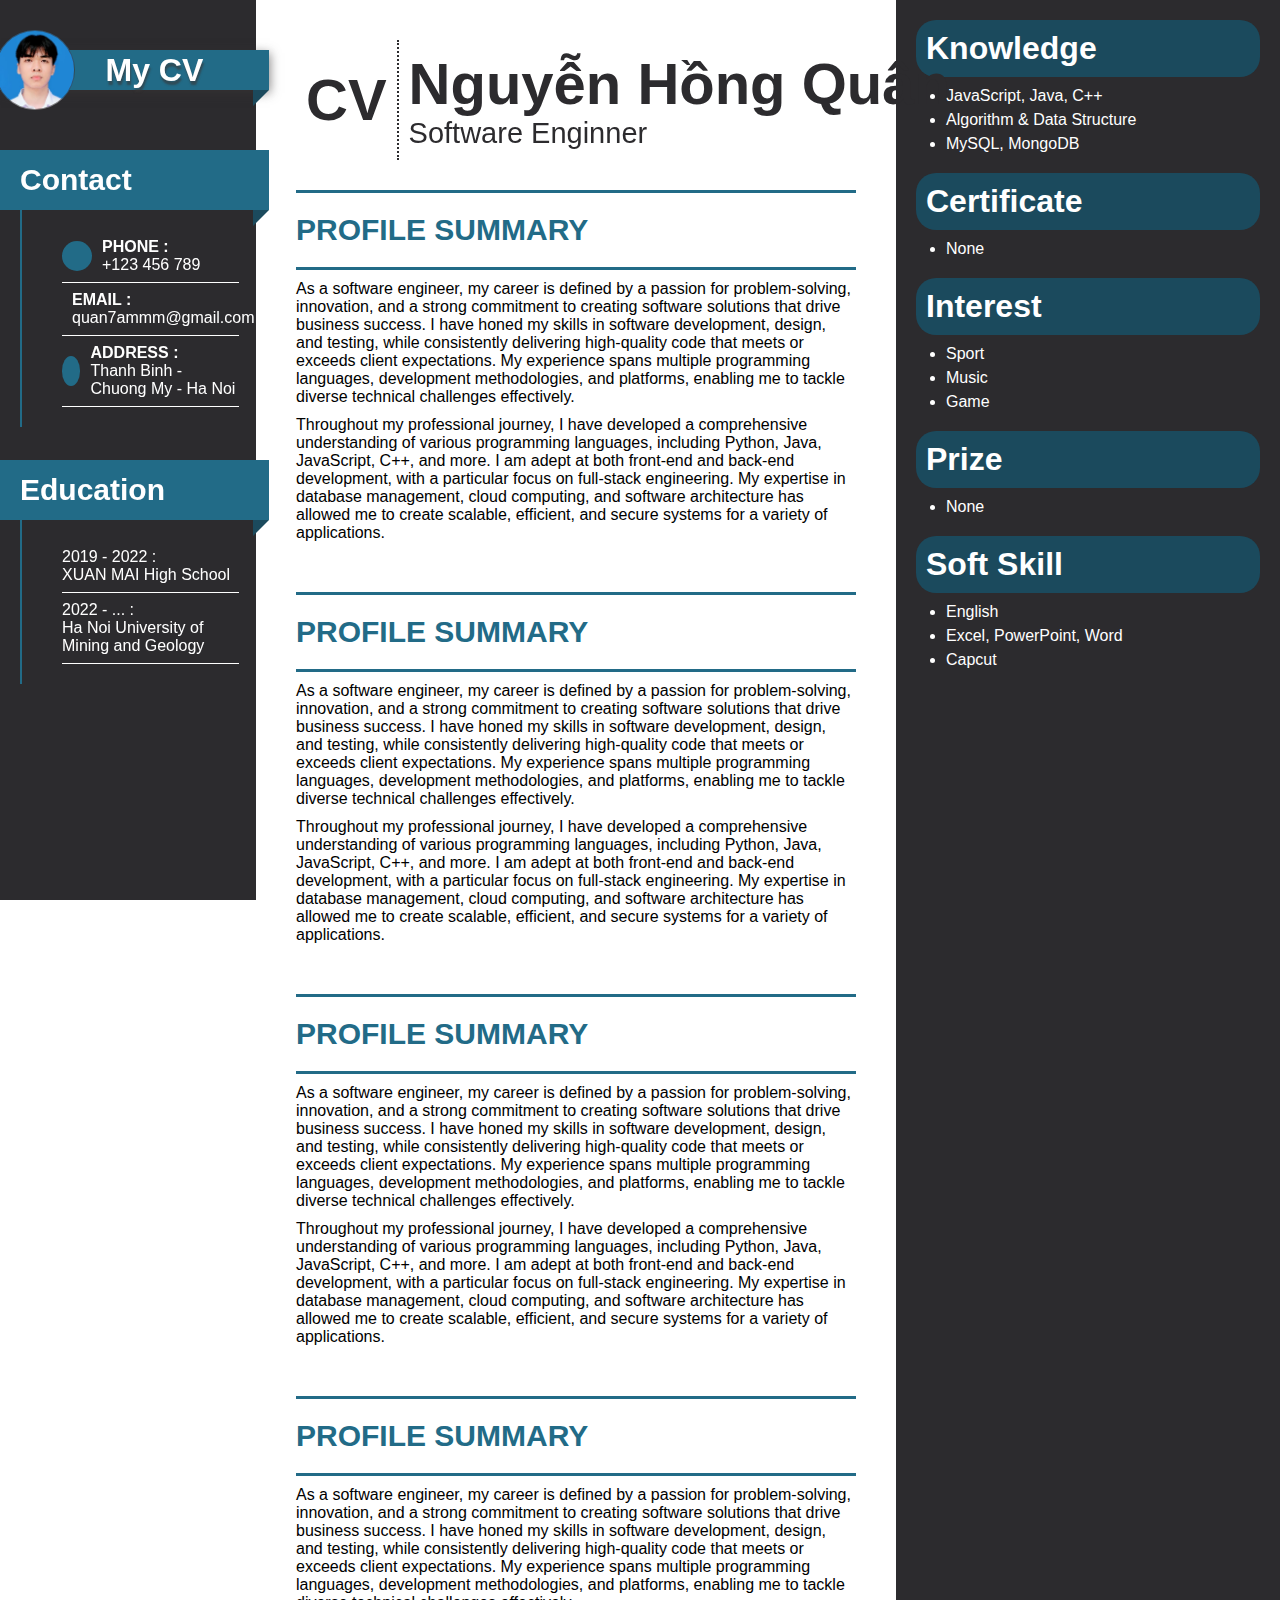
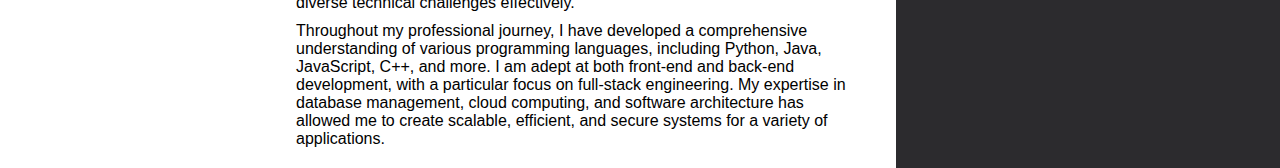
<file: CV/index.html>
<!DOCTYPE html>
<html lang="en">
<head>
  <meta charset="UTF-8">
  <meta name="viewport" content="width=device-width, initial-scale=1.0">
  <link rel="stylesheet" href="https://cdnjs.cloudflare.com/ajax/libs/font-awesome/6.6.0/css/all.min.css" integrity="sha512-Kc323vGBEqzTmouAECnVceyQqyqdsSiqLQISBL29aUW4U/M7pSPA/gEUZQqv1cwx4OnYxTxve5UMg5GT6L4JJg==" crossorigin="anonymous" referrerpolicy="no-referrer" />
  <link rel="stylesheet" href="./index.css">
  <title>Document</title>
</head>
<body>
  <div class="container">
    <div class="left-side">
      <div class="avatar">
        <h1>My CV</h1>
        <div class="avatar-img"></div>
      </div>

      <div class="path">
        <h1 class="path-item">Contact</h1>
        <ul class="list-item">
          <li>
            <i class="fa-solid fa-phone"></i>
            <div class="item-wrap">
              <p>Phone :</p>
              <span>+123 456 789</span>
            </div>
          </li>
          <li>
            <i class="fa-solid fa-envelope"></i>
            <div class="item-wrap">
              <p>Email :</p>
              <span>quan7ammm@gmail.com</span>
            </div>
          </li>
          <li>
            <i class="fa-solid fa-location-dot"></i>
            <div class="item-wrap">
              <p>Address :</p>
              <span>Thanh Binh - Chuong My - Ha Noi</span>
            </div>
          </li>
        </ul>
      </div>

      <div class="path second">
        <h1 class="path-item">Education</h1>
        <ul class="list-item second">
          <li>
            <p>2019 - 2022 :</p>
            <p>XUAN MAI High School</p>
          </li>
          <li>
            <p>2022 - ... :</p>
            <p>Ha Noi University of Mining and Geology</p>
          </li>
        </ul>
      </div> 


    </div>
    
    <div class="body-side">
      <div class="body-title">
        <h1>CV</h1>
        <div class="wrap-body-title">
          <h1>Nguyễn Hồng Quân </h1>
          <p>Software Enginner</p>
        </div>
      </div>
      <div class="pad"></div>
      <div class="body-desc">
        <div class="body-desc-title">Profile summary</div>
        <div class="body-desc-text">As a software engineer, my career is defined by a passion for problem-solving, innovation, and a strong commitment to creating software solutions that drive business success. I have honed my skills in software development, design, and testing, while consistently delivering high-quality code that meets or exceeds client expectations. My experience spans multiple programming languages, development methodologies, and platforms, enabling me to tackle diverse technical challenges effectively.</div>
        <div class="body-desc-text">Throughout my professional journey, I have developed a comprehensive understanding of various programming languages, including Python, Java, JavaScript, C++, and more. I am adept at both front-end and back-end development, with a particular focus on full-stack engineering. My expertise in database management, cloud computing, and software architecture has allowed me to create scalable, efficient, and secure systems for a variety of applications.</div>
      </div>
      <div class="body-desc">
        <div class="body-desc-title">Profile summary</div>
        <div class="body-desc-text">As a software engineer, my career is defined by a passion for problem-solving, innovation, and a strong commitment to creating software solutions that drive business success. I have honed my skills in software development, design, and testing, while consistently delivering high-quality code that meets or exceeds client expectations. My experience spans multiple programming languages, development methodologies, and platforms, enabling me to tackle diverse technical challenges effectively.</div>
        <div class="body-desc-text">Throughout my professional journey, I have developed a comprehensive understanding of various programming languages, including Python, Java, JavaScript, C++, and more. I am adept at both front-end and back-end development, with a particular focus on full-stack engineering. My expertise in database management, cloud computing, and software architecture has allowed me to create scalable, efficient, and secure systems for a variety of applications.</div>
      </div>
      <div class="body-desc">
        <div class="body-desc-title">Profile summary</div>
        <div class="body-desc-text">As a software engineer, my career is defined by a passion for problem-solving, innovation, and a strong commitment to creating software solutions that drive business success. I have honed my skills in software development, design, and testing, while consistently delivering high-quality code that meets or exceeds client expectations. My experience spans multiple programming languages, development methodologies, and platforms, enabling me to tackle diverse technical challenges effectively.</div>
        <div class="body-desc-text">Throughout my professional journey, I have developed a comprehensive understanding of various programming languages, including Python, Java, JavaScript, C++, and more. I am adept at both front-end and back-end development, with a particular focus on full-stack engineering. My expertise in database management, cloud computing, and software architecture has allowed me to create scalable, efficient, and secure systems for a variety of applications.</div>
      </div>
      <div class="body-desc">
        <div class="body-desc-title">Profile summary</div>
        <div class="body-desc-text">As a software engineer, my career is defined by a passion for problem-solving, innovation, and a strong commitment to creating software solutions that drive business success. I have honed my skills in software development, design, and testing, while consistently delivering high-quality code that meets or exceeds client expectations. My experience spans multiple programming languages, development methodologies, and platforms, enabling me to tackle diverse technical challenges effectively.</div>
        <div class="body-desc-text">Throughout my professional journey, I have developed a comprehensive understanding of various programming languages, including Python, Java, JavaScript, C++, and more. I am adept at both front-end and back-end development, with a particular focus on full-stack engineering. My expertise in database management, cloud computing, and software architecture has allowed me to create scalable, efficient, and secure systems for a variety of applications.</div>
      </div>
    </div>
    
    <div class="right-side">
      <div class="list-desc">
        <h1>Knowledge</h1>
        <ul class="list-desc-item">
          <li>JavaScript, Java, C++</li>
          <li>Algorithm & Data Structure</li>
          <li>MySQL, MongoDB</li>
        </ul>
      </div>
      <div class="list-desc">
        <h1>Certificate</h1>
        <ul class="list-desc-item">
          <li>None</li>
        </ul>
      </div>
      <div class="list-desc">
        <h1>Interest</h1>
        <ul class="list-desc-item">
          <li>Sport</li>
          <li>Music</li>
          <li>Game</li>
        </ul>
      </div>
      <div class="list-desc">
        <h1>Prize</h1>
        <ul class="list-desc-item">
          <li>None</li>
        </ul>
      </div>
      <div class="list-desc">
        <h1>Soft Skill</h1>
        <ul class="list-desc-item">
          <li>English</li>
          <li>Excel, PowerPoint, Word</li>
          <li>Capcut</li>
        </ul>
      </div>
      <iframe class="vid" width="560" height="315" src="https://www.youtube.com/embed/sX3oceoy_j0?si=3CqhazgQ-mMFdLfy" title="YouTube video player" frameborder="0" allow="accelerometer; autoplay; clipboard-write; encrypted-media; gyroscope; picture-in-picture; web-share" referrerpolicy="strict-origin-when-cross-origin" allowfullscreen></iframe>
    </div>

  </div>
  <script src="./index.js"></script>
</body>
</html>
</file>
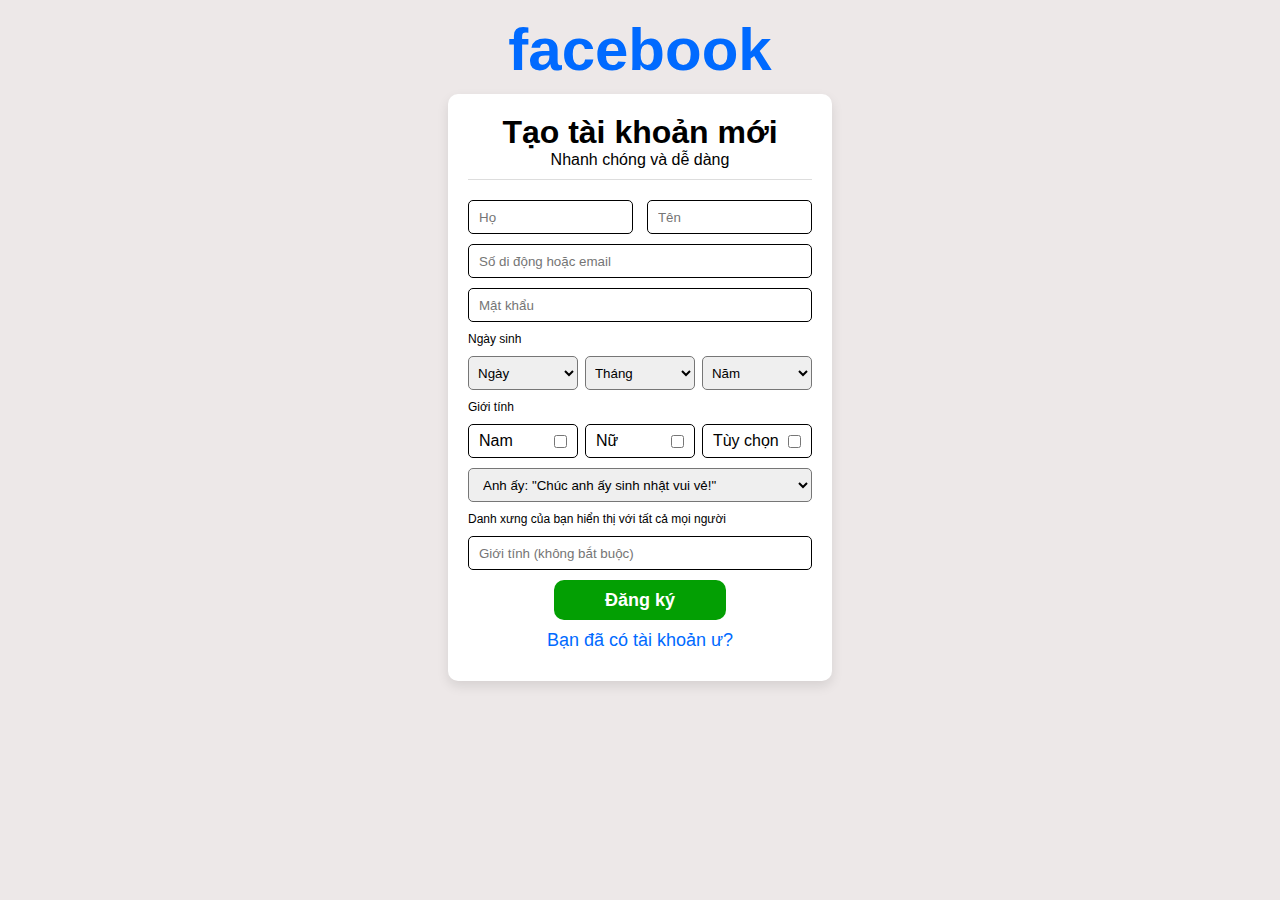
<file: FormFacebook/index.html>
<!DOCTYPE html>
<html lang="en">
<head>
  <meta charset="UTF-8">
  <meta name="viewport" content="width=device-width, initial-scale=1.0">
  <link rel="stylesheet" href="./index.css">
  <title>Document</title>
</head>
<body>
  <h1 class="title">facebook</h1>
  <form method="" class="container">
    <div class="wrap-header">
      <h1>Tạo tài khoản mới</h1>
      <p>Nhanh chóng và dễ dàng</p>
    </div>

    <div class="wrap-input">
      <div class="wrap-icon-input ">
        <input id="first-name" name="first-name" type="text" placeholder="Họ" class="input">
        <div class="icon">!</div>
      </div>
      <div class="wrap-icon-input">
        <input id="last-name" name="last-name" type="text" placeholder="Tên" class="input">
        <div class="icon">!</div>
      </div>
    </div>
    <div class="wrap-icon-input">
      <input id="phone" name="phone" class="input-full input" type="text" placeholder="Số di động hoặc email">
    </div>
    <div class="wrap-icon-input">
      <input id="password" name="password" class="input-full input" type="password" placeholder="Mật khẩu">
    </div>
    <!-- <span>Vui lòng nhập trường này</span> -->

    <p class="title-input">Ngày sinh</p>
    <div class="wrap-select">
      <select name="day" id="select">
        <option value="">Ngày</option>
        <option value="1">Ngày 1</option>
        <option value="2">Ngày 2</option>
        <option value="3">Ngày 3</option>
        <option value="4">Ngày 4</option>
        <option value="5">Ngày 5</option>
        <option value="6">Ngày 6</option>
        <option value="31">Ngày 31</option>
      </select>
      <select name="month" id="select">
        <option value="">Tháng</option>
        <option value="1">Tháng 1</option>
        <option value="2">Tháng 2</option>
        <option value="3">Tháng 3</option>
        <option value="...">...</option>
        <option value="12">Tháng 12</option>
      </select>
      <select name="year" id="select">
        <option value="">Năm</option>
        <option value="2000">Năm 2000</option>
        <option value="2001">Năm 2001</option>
        <option value="2002">Năm 2002</option>
        <option value="2003">Năm 2003</option>
        <option value="...">...</option>
        <option value="2024">Năm 2024</option>
      </select>
    </div>
    <p class="title-input">Giới tính</p>
    <div class="wrap-select">
        <div class="select-sex">
          <label for="male">Nam</label>
          <input class="sex" id="male" name="male" type="checkbox">
        </div>
        <div class="select-sex">
          <label for="female">Nữ</label>
          <input class="sex" id="female" name="female" type="checkbox">
        </div>
        <div class="select-sex">
          <label for="none">Tùy chọn</label>
          <input class="sex" id="none" name="none" type="checkbox">
        </div>
    </div>
    
    <select name="" id="" class="text">
      <option value="">Anh ấy: "Chúc anh ấy sinh nhật vui vẻ!"</option>
      <option value="">Anh ấy: "Chúc anh ấy sinh nhật vui vẻ!"</option>
    </select>
    <p class="title-input">Danh xưng của bạn hiển thị với tất cả mọi người</p>
    <div class="wrap-icon-input">
      <input type="text" placeholder="Giới tính (không bắt buộc)" class="optional">
    </div>

    <p class="footer"></p>
    <p class="footer"></p>

    <div class="wrap-btn">
      <button type="submit" class="submit-btn">Đăng ký</button>
      <a href="">Bạn đã có tài khoản ư?</a>
    </div>
  </form>
  
  <script src="index.js"></script>
</body>
</html>
</file>
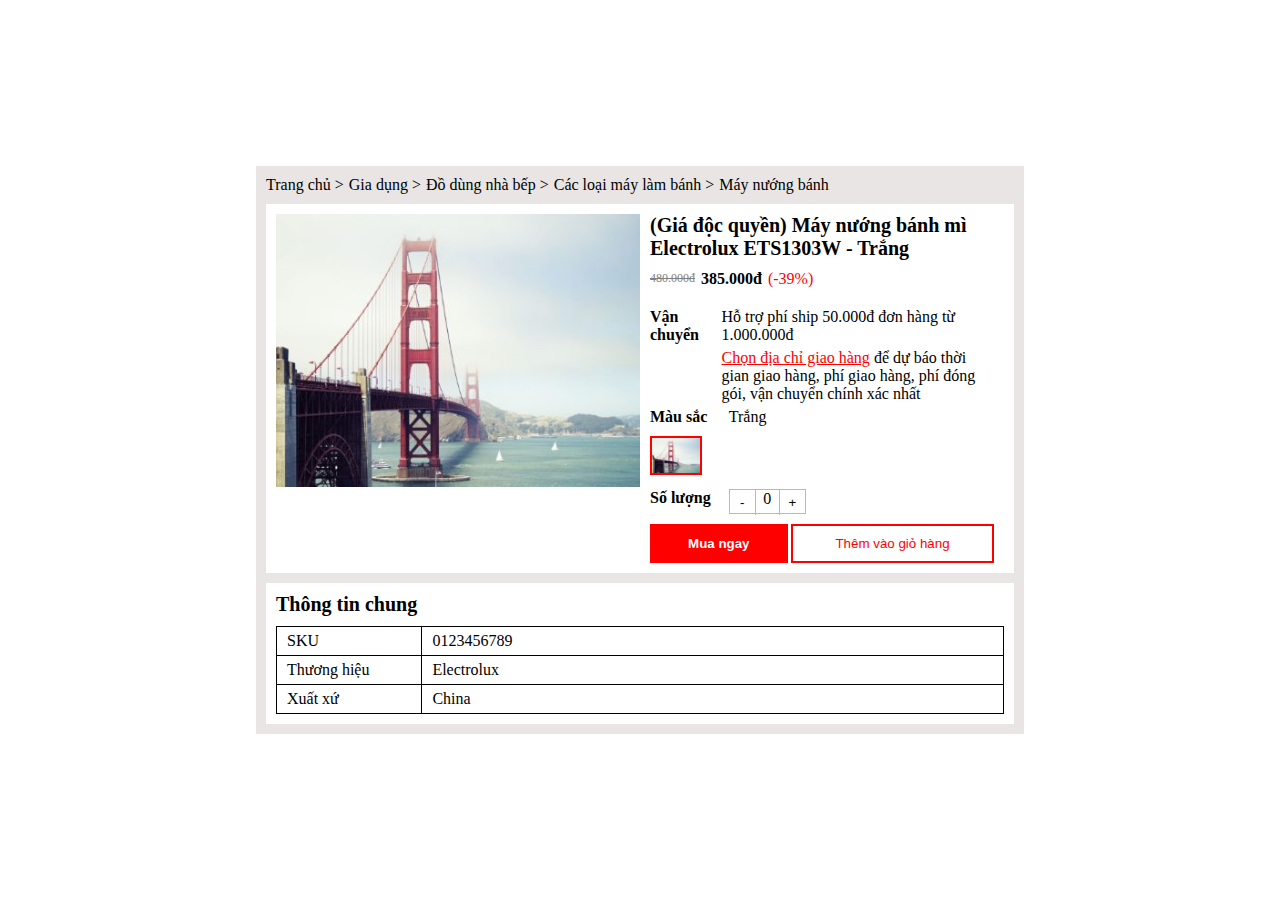
<file: Kiemtra/index.html>
<!DOCTYPE html>
<html lang="en">
<head>
  <meta charset="UTF-8">
  <meta name="viewport" content="width=device-width, initial-scale=1.0">
  <link rel="stylesheet" href="./style.css">
  <title>Document</title>
</head>
<body>
  <div class="container">
    <div class="title">
      <ul class="list-item">
        <li><a class="item" href="https://www.humg.edu.vn">Trang chủ <span>></span></a></li>
        <li><a class="item" href="https://www.humg.edu.vn">Gia dụng <span>></span></a></li>
        <li><a class="item" href="https://www.humg.edu.vn">Đồ dùng nhà bếp <span>></span></a></li>
        <li><a class="item" href="https://www.humg.edu.vn">Các loại máy làm bánh <span>></span></a></li>
        <li><a class="item" href="https://www.humg.edu.vn">Máy nướng bánh</a></li>
      </ul>
    </div>
    <div class="content">
      <div class="left-side">
        <img src="./img/img1.jpg" alt="">
      </div>
      <div class="right-side">
        <div class="right-side-title">
          <h1>(Giá độc quyền) Máy nướng bánh mì Electrolux ETS1303W - Trắng</h1>
          <div class="price">
            <p>480.000đ</p>
            <p>385.000đ</p>
            <p>(-39%)</p>
          </div>
        </div>
        <div class="transport">
          <p>Vận chuyển</p>
          <div class="transport-info">
            <p>Hỗ trợ phí ship 50.000đ đơn hàng từ 1.000.000đ</p>
            <p><a href="https://www.humg.edu.vn">Chọn địa chỉ giao hàng</a> để dự báo thời gian giao hàng, phí giao hàng, phí đóng gói, vận chuyển chính xác nhất</p>
          </div>
        </div>
        <div class="color">
          <p>Màu sắc</p>
          <p>Trắng</p>
        </div>
        <img src="./img/img1.jpg" alt="" class="img-title">
        <div class="quantity">
          <p>Số lượng</p>
          <div class="wrap-btn">
            <button class="btn">-</button>
            <p class="value">0</p>
            <button class="btn">+</button>
          </div>
        </div>
        <div class="cart-btn">
          <button>Mua ngay</button>
          <button>Thêm vào giỏ hàng</button>
        </div>
      </div>
    </div>
    <div class="content">
      <p>Thông tin chung</p>
      <table>
        <tr>
          <td>SKU</td>
          <td>0123456789</td>
        </tr>
        <tr>
          <td>Thương hiệu</td>
          <td>Electrolux</td>
        </tr>
        <tr>
          <td>Xuất xứ</td>
          <td>China</td>
        </tr>
      </table>
    </div>
  </div>

  <script src="index.js"></script>
</body>
</html>
</file>
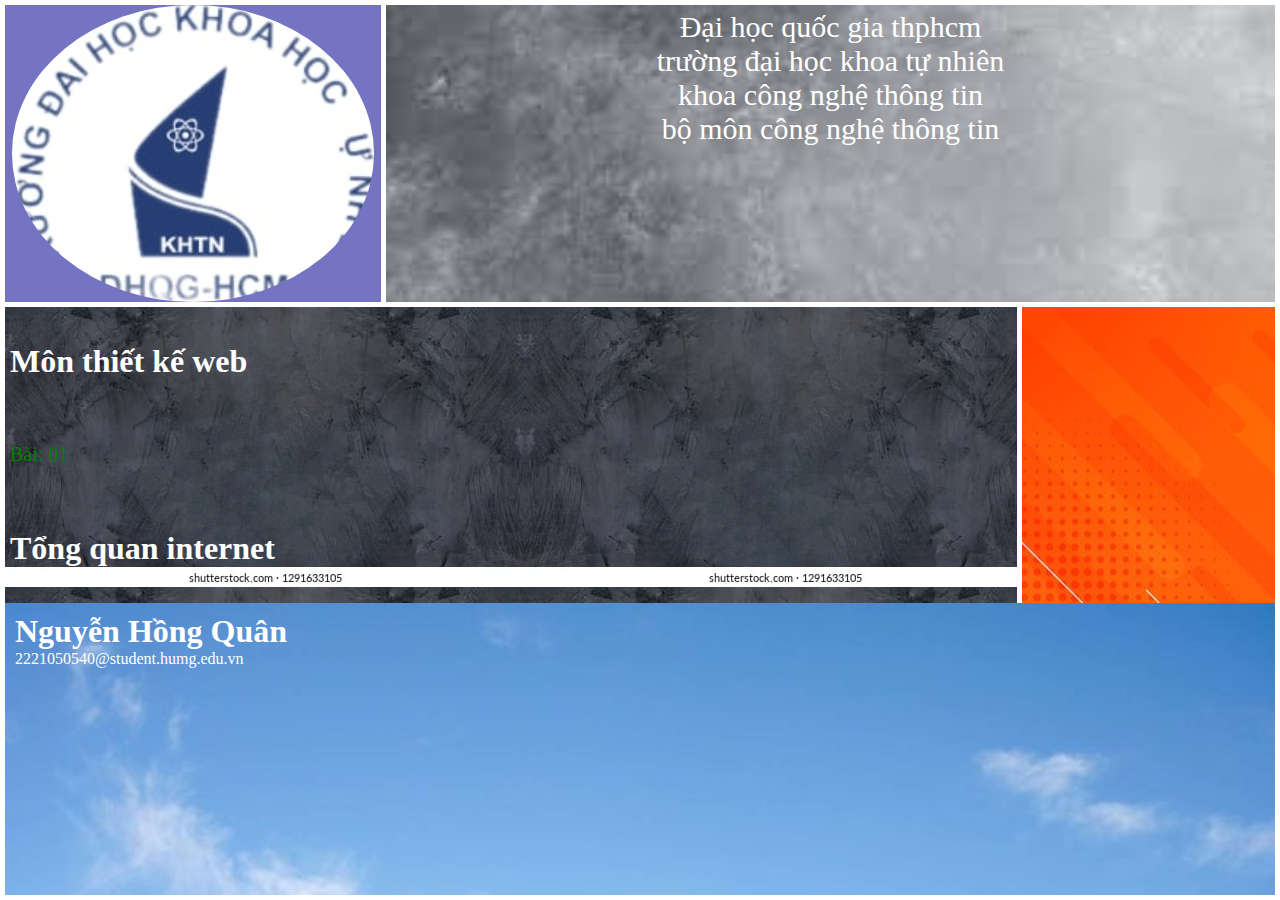
<file: PhanVungDuLieu/index.html>
<!DOCTYPE html>
<html lang="en">
<head>
  <meta charset="UTF-8">
  <meta name="viewport" content="width=device-width, initial-scale=1.0">
  <link rel="stylesheet" href="style.css">
  <title>Document</title>
</head>
<body>
  <div class="container">
    <div class="row">
      <div class="col-3">
        <div class="content">
          <img src="./img/img1.jpg" alt="">
        </div>
      </div>
      <div class="col-7">
        <div class="content">
          <p>Đại học quốc gia thphcm</p>
          <p>trường đại học khoa tự nhiên</p>
          <p>khoa công nghệ thông tin</p>
          <p>bộ môn công nghệ thông tin</p>
        </div>
      </div>
    </div>
    <div class="row">
      <div class="col-8">
        <div class="content">
          <h1>Môn thiết kế web</h1>
          <p>Bài: 01</p>
          <h1>Tổng quan internet</h1>
        </div>
      </div>
      <div class="col-2">
        <div class="content"></div>
      </div>
    </div>
    <div class="row">
      <div class="col-f">
        <div class="content">
          <h1>Nguyễn Hồng Quân</h1>
          <p>2221050540@student.humg.edu.vn</p>
        </div>
      </div>
    </div>
  </div>
</body>
</html>
</file>
<file: CV/index.css>
* {
  margin: 0;
  padding: 0;
  box-sizing: border-box;
}

html, body {
  font-family: 'Segoe UI', Tahoma, Geneva, Verdana, sans-serif;
}
.container {
  display: flex;
}
/* Left side */
.left-side{
  width: 20%;
  height: 100%;
  background: #2c2b2e;
  position: fixed;
}
.avatar{
  background: #226b87;
  height: 40px;
  width: 105%;
  margin-top: 50px;
  position: absolute;
  display: flex;
  justify-content: center;
  align-items: center;
  box-shadow: 1px 3px 10px rgba(56, 53, 53, 0.6);
}
.avatar::after {
  content: "";
  position: absolute;
  display: block;
  right: 0;
  bottom: -16px;
  width: 0; 
  height: 0; 
  border-right: 16px solid transparent;
  border-top: 16px solid #1b4a5d;
}
.avatar-img{
  position: absolute;
  transform: translateX(-130%);
  margin-left: 10px ;
  background: url(./img/36.jpg);
  background-position: 50% 30%;
  border: 1px solid rgba(56, 53, 53, 0.6);
  background-size: cover;
  background-repeat: no-repeat;
  width: 80px;
  height: 80px;
  border-radius: 50%;
}
.avatar h1 {
  margin-left: 40px;
  line-height: 40px;
  color: #fff;
  text-shadow: 1px 4px 2px rgba(56, 53, 53, 0.6);
}

.path {
  position: absolute;
  margin-top: 150px;
  width: 105%;
  height: 60px;
  background: #226b87;
}
.path::after {
  content: "";
  position: absolute;
  display: block;
  right: 0;
  bottom: -16px;
  width: 0; 
  height: 0; 
  border-right: 16px solid transparent;
  border-top: 16px solid #1b4a5d;
}
.path h1 {
  color: #fff;
  font-size: 30px;
  line-height: 60px;
  margin-left: 20px;
  cursor: pointer;
  transition: .2s linear;
}
.path h1:hover {
  transform: translateX(20px);
}
.list-item{
  padding: 20px 30px 20px 40px;
  margin-left: 20px;
  color: #fff;
  list-style: none;
  border-left: 2px solid #226b87;
}
.list-item li {
  display: flex;
  align-items: center;
  border-bottom: 1px solid #fff;
  padding: 8px 0;
}
.list-item li i {
  background: #226b87;
  display: flex;
  align-items: center;
  justify-content: center;
  border-radius: 50%;
  margin-right: 10px;
  width: 30px;
  height: 30px;
}
.item-wrap p {
  font-weight: 600;
  text-transform: uppercase;
}
.path.second {
  margin-top: 460px;

}
.list-item.second li {
  display: flex;
  flex-direction: column;
  align-items: baseline;
  text-align: left;
} 
/* Body side */
.body-side{
  width: 50%;
  height: 100%;
  padding: 20px 40px;
  margin-left: 20%;
}
.body-title{
  display: flex;
  position: fixed;
  font-size: 29px;
  height: 120px;
  color: #2c2b2e;
  margin-top: 20px;
  border-radius: 20px;
  transition: .3s linear;
}
.body-title.active {
  background-color: rgba(0, 0, 0, 0.8);
  color: #fff;
}
.pad{
  height: 120px;
}
.body-title>h1 {
  padding: 0 10px;
  border-right: 2px dotted #2c2b2e;
  line-height: 120px;
}
.wrap-body-title{
  padding: 0 10px;
  display: flex;
  flex-direction: column;
  justify-content: center;
}
.body-desc{
  margin-top: 50px;
}
.body-desc-title{
  font-size: 30px;
  padding: 20px 0;
  color: #226b87;
  text-transform: uppercase;
  font-weight: 600;
  border-top: 3px solid #226b87;
  border-bottom: 3px solid #226b87;
}
.body-desc-text{
  margin-top: 10px;
}

/* Right side */
.right-side{
  padding: 20px;
  width: 30%;
  background: #2c2b2e;
  color: #fff;
}
.list-desc{
  margin-bottom: 20px;
}
.list-desc h1 {
  background: #1b4a5d;
  padding: 10px;
  border-radius: 20px;
}
.list-desc-item{
  margin-left: 30px;
  margin-top: 10px;
}
.list-desc-item li {
  margin: 6px 0;
}
.vid {
  width: 100%;
}
</file>
<file: FormFacebook/index.css>
* {
  margin: 0;
  padding: 0;
  box-sizing: border-box;
}

body {
  font-family: 'Segoe UI', Tahoma, Geneva, Verdana, sans-serif;
  width: 100%;
  height: 100%;
  margin-top: 15px;
  background: #ede8e8;
}
.wrap-input .wrap-icon-input {
  width: 48%;
}
.wrap-icon-input {
  width: 100%;
  display: flex;
  border: 1px solid #000;
  align-items: center;
  border-radius: 5px;
  height: 34px;
  padding: 10px;
  margin-bottom: 10px;
}
.wrap-icon-input input {
  border: none;
  flex: 1;
  border: none;
  outline: none;
}
.icon {
  height: 16px;
  width: 16px;
  font-size: 10px;
  font-weight: bold;
  border-radius: 50%;
  display: flex;
  align-items: center;
  justify-content: center;
  color: #fff;
  background: red;
  display: none;
}
.wrap-icon-input.active {
  border-color: red;
}
.wrap-icon-input.active .icon {
  display: flex;
}
/* input {
  height: 34px;
  border: 1px solid #000;
  outline: none;
  padding: 10px;
  border-radius: 5px;
} */

.title {
  margin: auto;
  width: 40%;
  text-align: center;
  margin-bottom: 10px;
  color: rgb(0, 106, 255);
  font-size: 60px;
}
.container {
  width: 30%;
  background: #fff;
  margin: auto;
  padding: 10px 20px;
  padding-bottom: 30px;
  border-radius: 10px;
  box-shadow: 0px 5px 12px rgba(000, 000, 000, .1);
}
.wrap-header{
  width: 100%;
  text-align: center;
  padding: 10px 0;
  border-bottom: 1px solid #ddd;
}
.wrap-input{
  width: 100%;
  display: flex;
  justify-content: space-between;
  margin-top: 10px;
  padding-top: 10px;
}
.wrap-input input {
  width: 48%;
}
.input-full{
  width: 100%;
}
.title-input {
  font-size: 12px;
  text-align: left !important;
  margin-bottom: 10px;
}
.wrap-select{
  width: 100%;
  display: flex;
  justify-content: space-between;
  margin-bottom: 10px;
}
.wrap-select select {
  width: 32%;
  padding: 0 5px;
  height: 34px;
  border-radius: 5px;
}
.select-sex{
  width: 32%;
  height: 34px;
  border: 1px solid #000;
  display: flex;
  align-items: center;
  justify-content: space-between;
  padding: 10px;
  border-radius: 5px;
}
.text{
  padding: 0 10px;
  height: 34px;
  width: 100%;
  outline: none;
  margin-bottom: 10px;
  border-radius: 5px;
}
.optional {
  width: 100%;
  border-radius: 5px;

}
.wrap-btn{
  width: 100%;
  display: flex;
  flex-direction: column;
  align-items: center;
}
.submit-btn{
  width: 50%;
  height: 40px;
  color: #fff;
  font-weight: bold;
  background: rgb(3, 159, 3);
  border: none;
  border-radius: 10px;
  font-size: 18px;
  margin-bottom: 10px;
}
.wrap-btn a{
  color: rgb(0, 106, 255);
  font-size: 18px;
  text-decoration: none;
}

.active {
  border: 2px solid red;
}
.active::placeholder {
  color: red;
}
</file>
<file: Kiemtra/style.css>
* {
  padding: 0;
  margin: 0;
  box-sizing: border-box;
}
body, html {
  width: 100%;
  height: 100%;
  display: flex;
}
.container{
  margin: auto;
  width: 60%;
  background: #e9e5e5;
  padding: 10px;
}
.list-item {
  display: flex;
  list-style: none;
}
.item {
  color: #000;
  text-decoration: none;
  margin-right: 5px;
}
.content {
  background: #fff;
  padding: 10px;
  margin-top: 10px;
  display: flex;
}
.left-side, .right-side {
  width: 50%;
}
.left-side img {
  width: 100%;
}
.right-side {
  padding:0 10px;
}
.right-side-title h1 {
  font-size: 20px;
}
.price{
  display: flex;
  align-items: center;
  margin-top: 10px;
}
.price p {
  margin-right:6px;
}
.price p:first-child {
  color:grey;
  font-size: 12px;
  text-decoration: line-through;
}
.price p:nth-child(2) {
  font-weight: bold;
}
.price p:last-child {
  color: red;
}
.transport{
  display: flex;
  margin-top: 20px;
}
.transport>p {
  width: 50%;
  font-weight: bold;
}
.transport-info{
  padding-left: 5px;
}
.transport-info p {
  margin-bottom: 5px;
}
.transport p a{
  color: red;
}
.color{
  display: flex;
}
.color p:first-child, .quantity>p {
  width: 20%;
  font-weight: bold;
}
.color p:last-child {
  padding-left: 10px;
}
.img-title{
  width: 15%;
  margin-top: 10px;
  border: 2px solid red;
}
.quantity{
  display: flex;
  height: 25px;
  margin-top: 10px;
}
.wrap-btn{
  margin-left: 10px;
  display: flex;
  border: 1px solid #bdb7b7;
}
.btn, .value {
  width: 25px;
  height: 25px;
  text-align: center;
}
.btn{
  border: none;
  background: transparent;
}
.value{
  border-left: 1px solid #bdb7b7;
  border-right: 1px solid #bdb7b7;
}
.cart-btn{
  margin-top: 10px;
  width: 100%;
  display: flex;
  justify-content: space-between;
}
.cart-btn button {
  padding: 10px;
}
.cart-btn button:first-child {
  width: 40%;
  color: #fff;
  background: red;
  border: none;
  font-weight: bold;
}
.cart-btn button:last-child {
  width: 59%;
  border: 2px solid red;
  color: red;
  background: transparent;
}

.content:last-child {
  display: flex;
  flex-direction: column;
}
.content:last-child p {
  font-size: 20px;
  font-weight: 600;
}
table {
  margin-top: 10px;
  border-collapse: collapse;
}
table, td, th {
  border: 1px solid;
}
td {
  padding: 5px 10px;
}
tr td:first-child {
  width: 20%;
}
</file>
<file: PhanVungDuLieu/style.css>
* {
  padding: 0;
  margin: 0;
  box-sizing: border-box;
}

body {
  width: 100%;
  height: 100%;
}

.container {
  height: 100vh;
  width: 100%;
  padding: 5px;
}
.row {
  display: flex;
  height: calc(100% / 3);
}
.col {
  width: 50%;
  padding: 5px;
}
.col-3 {
  width: 30%;
  height:100%;
  padding-right: 5px;
}
.col-3 .content {
  background: rgb(116, 116, 194);
  display: flex;
  justify-content: center;
}
.col-3 img {
  border-radius:50% ;
}
.col-8 {
  background: url(./img/img4.jpg);
  width: 80%;
  height:100%;
  padding: 5px;
  margin-top: 5px;
}
.col-8 .content {
  color: #fff;
  display: flex;
  flex-direction: column;
  justify-content:space-around;
}
.col-8 .content p {
  color: green;
  font-size: 20px;
}
.col-7{
  width: 70%;
  height:100%;
  background: url(./img/img5.jpg);
  background-repeat: no-repeat;
  background-size: cover;
  padding: 5px;
}
.col-7 .content {
  text-align: center;
  font-size: 30px;
  color: #fff;
}

.col-2 {
  width: 20%;
  background: url(./img/img3.jpg);
  height:100%;
  margin-top: 5px;
  margin-left: 5px;
  padding: 5px;
}
.col-f {
  height:100%;
  padding-top: 5px;
  width: 100%;
}
.col-f .content {
  background: url(./img/img2.jpg);
  background-repeat: no-repeat;
  background-size: cover;
  padding: 10px;
  color: #fff;
  text-shadow: 0.2 0.3 0.4 orange;
}
.content {
  height: 100%;
}
</file>
